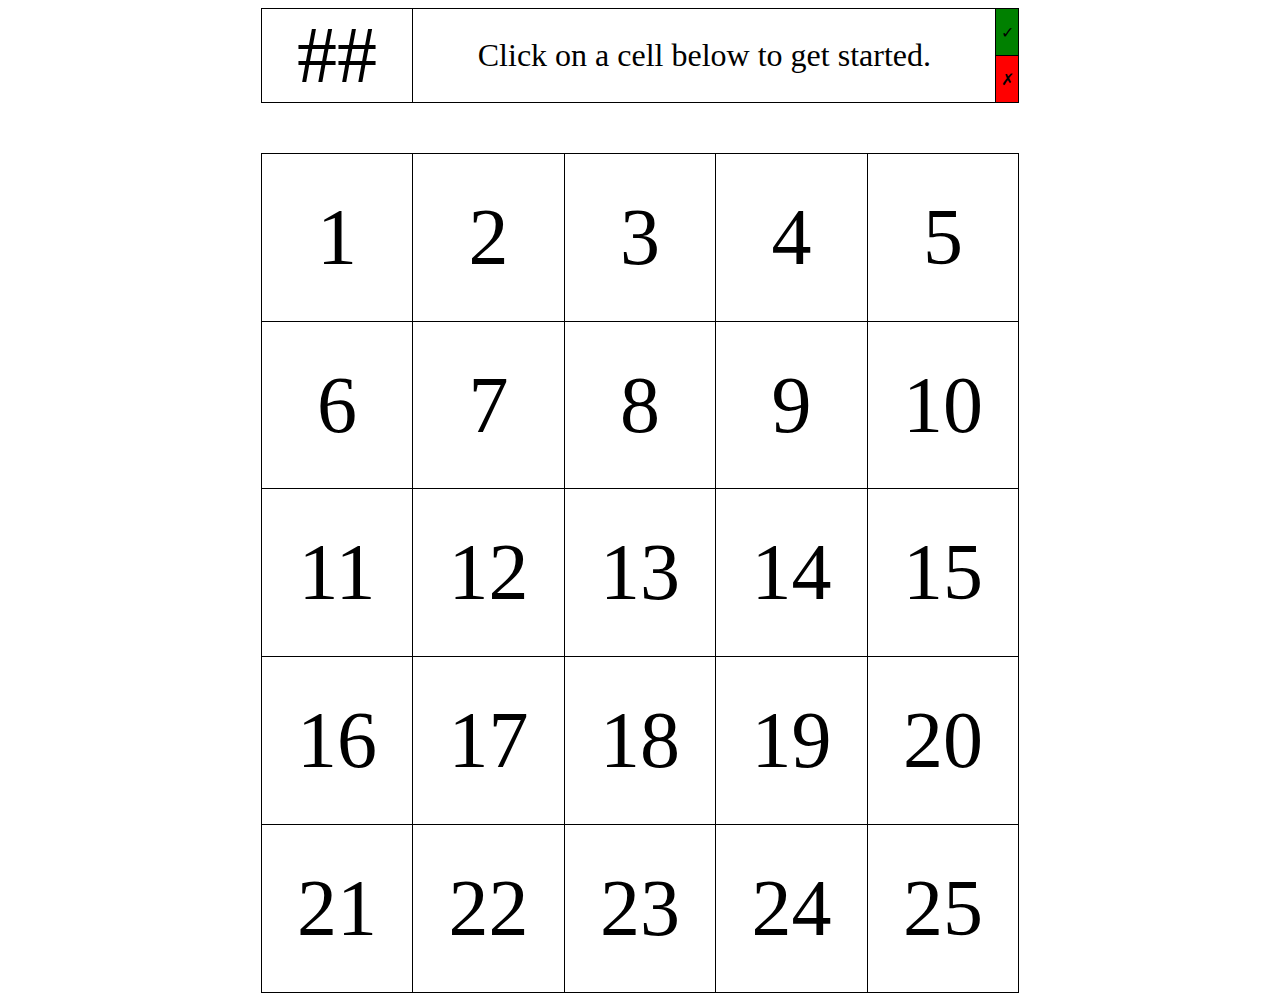
<file: bingo.html>
<!DOCTYPE html>
<html lang="en">
<head>
	<title>Math Bingo!</title>
    <script src="https://code.jquery.com/jquery-3.2.1.min.js"></script>
    <style media="all">
		table {
			border-collapse: collapse;
		}
    	table, th, td {
 			border: 1px solid black;
		}
		.bingo_table {
			width: 60%;
			margin: auto;
		}
		.bingo_cell {
			width: 20%;
			padding-top: 5%;
			padding-bottom: 5%;
			height: 0;
			text-align: center;
			font-size: 500%;
		}
		.correct {
			background-color: green;
		}
		.incorrect {
			background-color: red;
		}
		.question_table {
			width: 60%;
			margin: auto;
			margin-bottom: 50px;
		}
		.question_number {
			width: 20%;
			margin: auto;
			margin-bottom: 50px;
			font-size: 500%;
			text-align: center;
		}
		.question_text {
			text-align: center;
			font-size: 200%;			
		}
		.answer {
			width: 3%;
			margin: auto;
			text-align: center;			
		}
    </style>
</head>
<body>
    <script>
	    $.getJSON('http://time.jsontest.com', function(data) {
	        $(".bingo_cell").click(function() {
	        	var cell_number = $(this).text();
	        	$(".question_number").html("#" + cell_number);
	        	$(".question_text").html("A placeholder for the math bingo question for cell number " + cell_number + ".");
	        	$(".answer").unbind("click");
	        	$(".answer").click(function() {
	        		var correct = $(this).hasClass("correct");
	        		var cell = $(".bingo_cell").filter(function() {
					    return $(this).text() === cell_number;
					});
					if (correct) {
						cell.removeClass("incorrect");
						cell.addClass("correct");
					} else {
						cell.removeClass("correct");
						cell.addClass("incorrect");						
					}
	        	})
	        })
	    });
    </script>

	<div>
	    <table class="question_table">
	    	<tr><td rowspan="2" class="question_number">##</td><td rowspan="2" class="question_text">Click on a cell below to get started.</td><td class="answer correct">✓</td></tr>
	    	<tr><td class="answer incorrect">✗</td></tr>
	    </table>
	</div>
	<div>
	    <table class="bingo_table">
	        <tr><td class="bingo_cell">1</td><td class="bingo_cell">2</td><td class="bingo_cell">3</td><td class="bingo_cell">4</td><td class="bingo_cell">5</td></tr>
	        <tr><td class="bingo_cell">6</td><td class="bingo_cell">7</td><td class="bingo_cell">8</td><td class="bingo_cell">9</td><td class="bingo_cell">10</td></tr>
	        <tr><td class="bingo_cell">11</td><td class="bingo_cell">12</td><td class="bingo_cell">13</td><td class="bingo_cell">14</td><td class="bingo_cell">15</td></tr>
	        <tr><td class="bingo_cell">16</td><td class="bingo_cell">17</td><td class="bingo_cell">18</td><td class="bingo_cell">19</td><td class="bingo_cell">20</td></tr>
	        <tr><td class="bingo_cell">21</td><td class="bingo_cell">22</td><td class="bingo_cell">23</td><td class="bingo_cell">24</td><td class="bingo_cell">25</td></tr>
	    </table>
	</div>
</body>
</html>
</file>
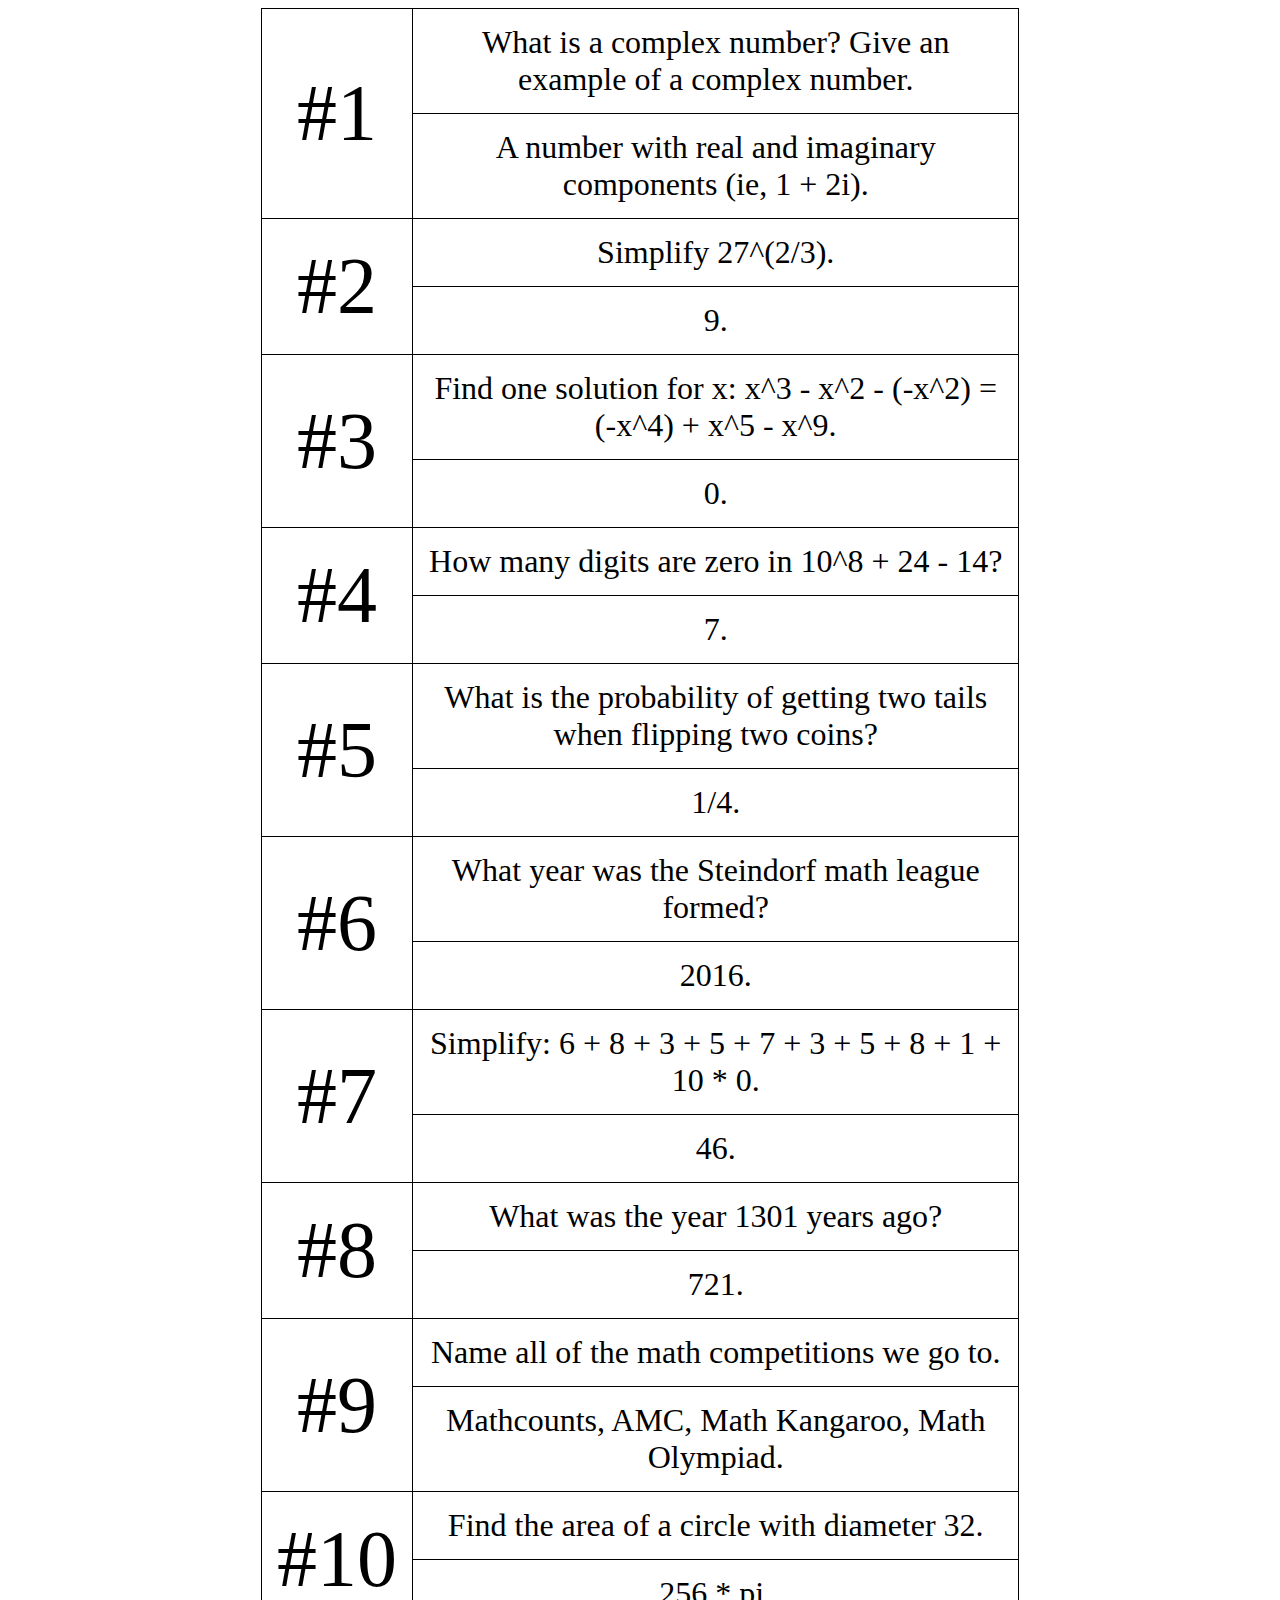
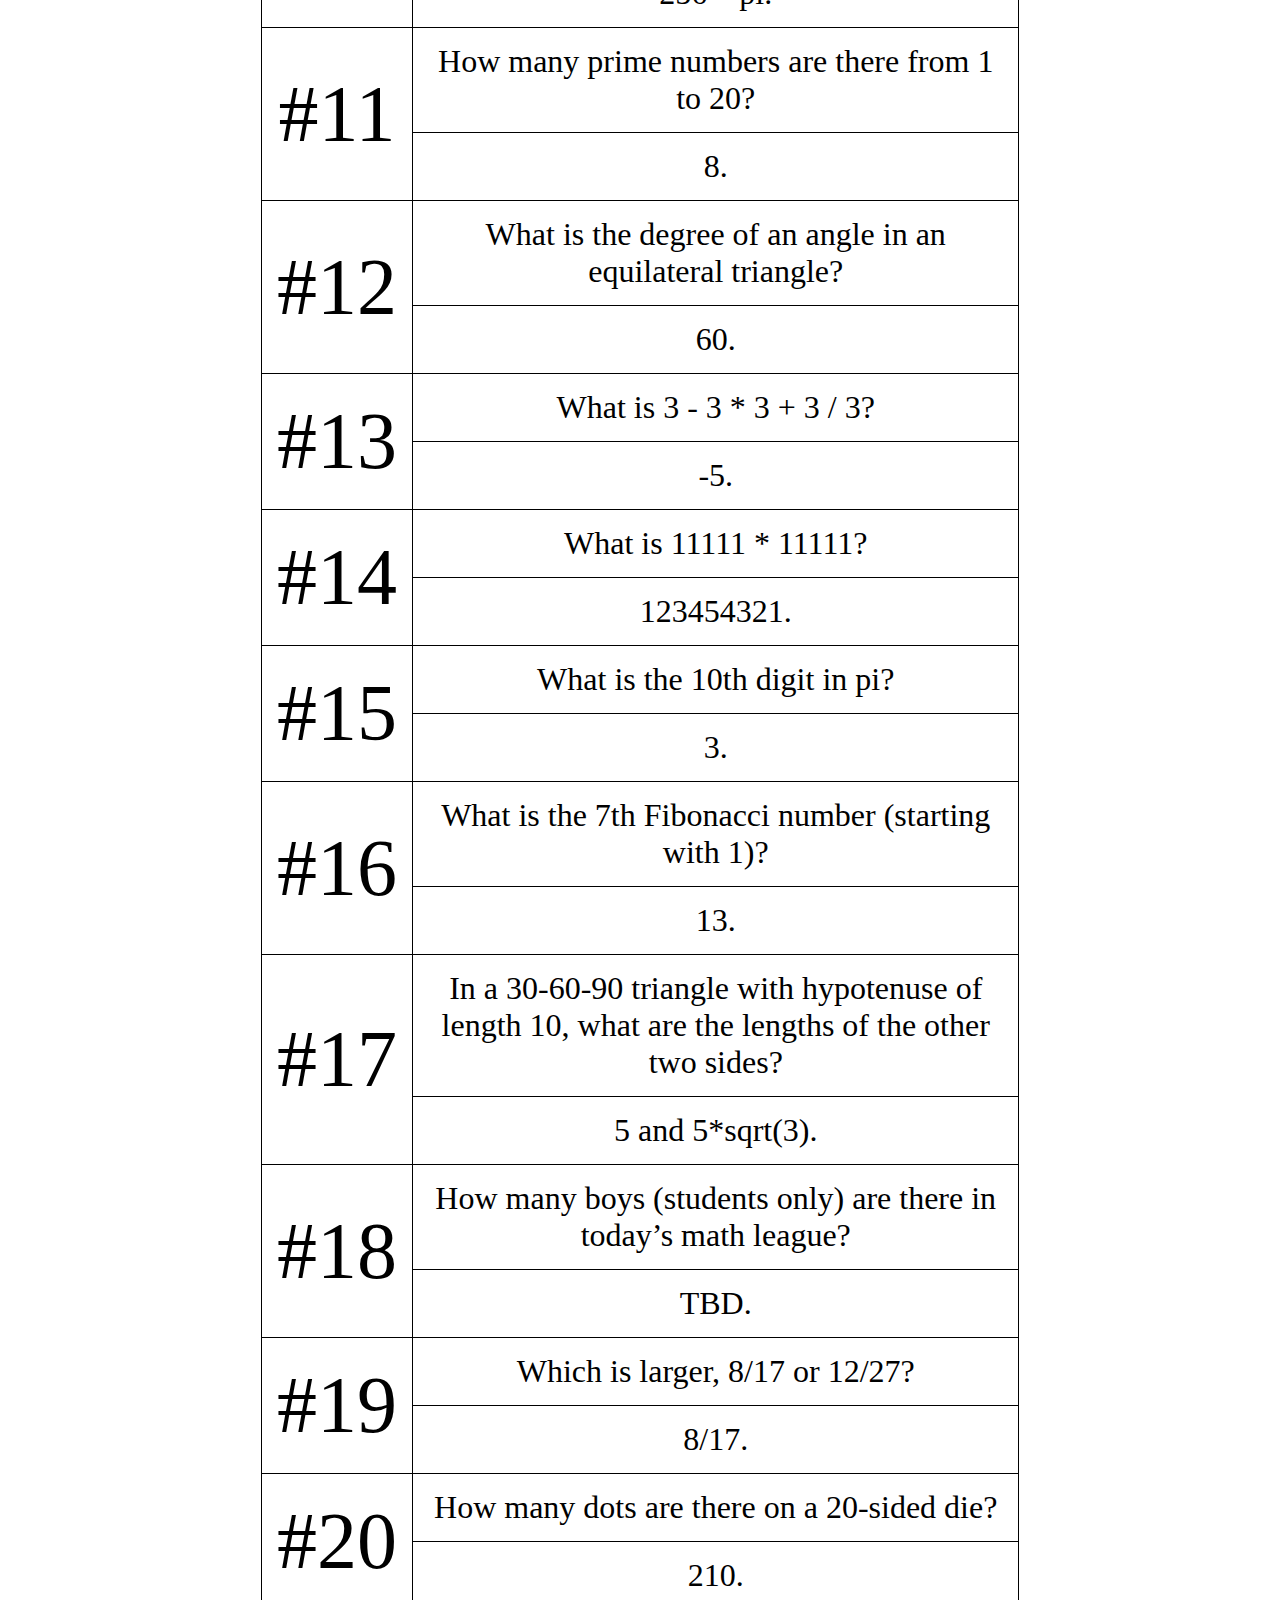
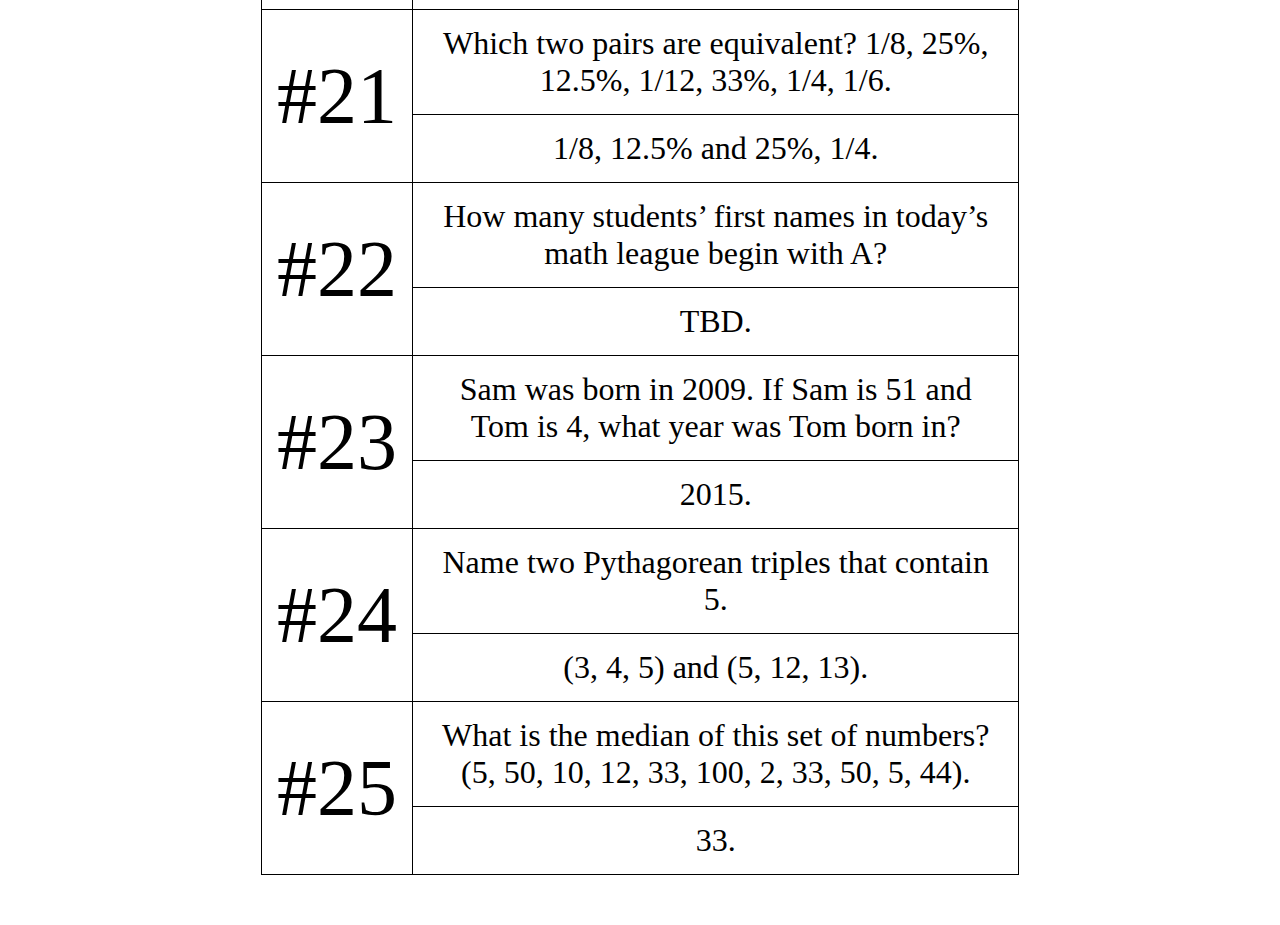
<file: math_bingo_qna.html>
<!DOCTYPE html>
<html lang="en">
<head>
    <title>Math Bingo Questions</title>
    <script src="https://code.jquery.com/jquery-3.2.1.min.js"></script>
    <style media="all">
		table {
			border-collapse: collapse;
		}
    	table, th, td {
 			border: 1px solid black;
		}
		.question_table {
			width: 60%;
			margin: auto;
			margin-bottom: 50px;
		}
		.question_number {
			width: 20%;
			margin: auto;
			margin-bottom: 50px;
			font-size: 500%;
			text-align: center;
		}
		.question_text, .answer_text {
			text-align: center;
			font-size: 200%;
			padding: 15px;
		}
    </style>
</head>
<body>
    <script>
	    $.getJSON("math_bingo_questions.json", function(data) {
	    	for (var number in data) {
	    		$(".question_table").append("<tr><td rowspan='2' class='question_number'>#"+number+"</td><td class='question_text'>"+data[number].q+"</td></tr><tr><td class='answer_text'>"+data[number].a+"</td></tr>");
	    	}
	    });
    </script>

	<div>
	    <table class="question_table">
	    </table>
	</div>
</body>
</html>
</file>
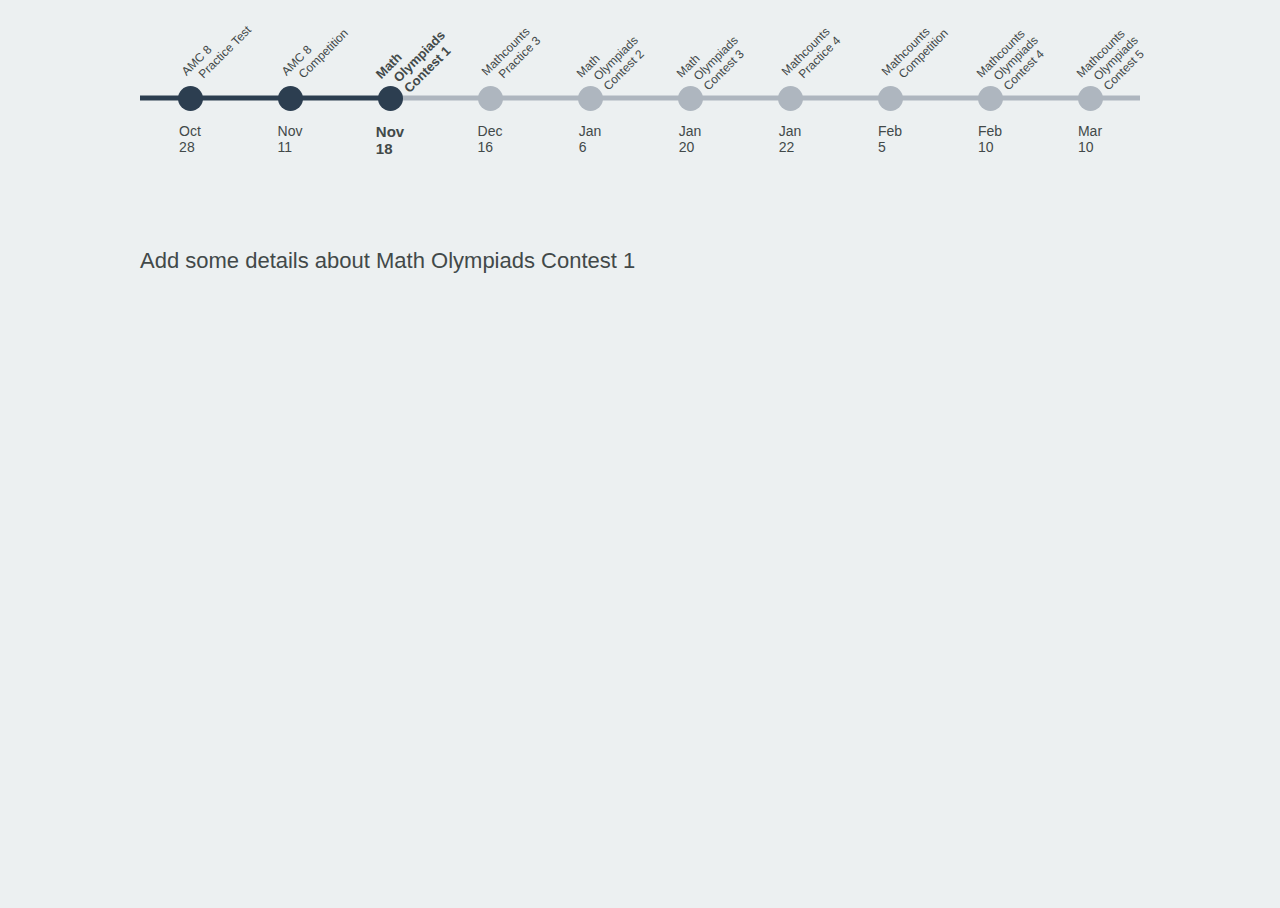
<file: tl.html>
<!DOCTYPE html>
<html lang="en">
<head>
	<link rel="stylesheet" href="tl.css">
	<script src="https://cdnjs.cloudflare.com/ajax/libs/jquery/3.2.1/jquery.min.js"></script>
	<script src="tl.js"></script>
</head>
<body>
<div class="flex-parent">
	<div class="input-flex-container">
		<div class="input">
			<span data-year="Oct 28" data-info="AMC 8 Practice Test"></span>
		</div>
		<div class="input">
			<span data-year="Nov 11" data-info="AMC 8 Competition"></span>
		</div>
		<div class="input active">
			<span data-year="Nov 18" data-info="Math Olympiads Contest 1"></span>
		</div>
		<div class="input">
			<span data-year="Dec 16" data-info="Mathcounts Practice 3"></span>
		</div>
		<div class="input">
			<span data-year="Jan 6" data-info="Math Olympiads Contest 2"></span>
		</div>
		<div class="input">
			<span data-year="Jan 20" data-info="Math Olympiads Contest 3"></span>
		</div>
		<div class="input">
			<span data-year="Jan 22" data-info="Mathcounts Practice 4"></span>
		</div>
		<div class="input">
			<span data-year="Feb 5" data-info="Mathcounts Competition"></span>
		</div>
		<div class="input">
			<span data-year="Feb 10" data-info="Mathcounts Olympiads Contest 4"></span>
		</div>
		<div class="input">
			<span data-year="Mar 10" data-info="Mathcounts Olympiads Contest 5"></span>
		</div>
	</div>
	<div class="description-flex-container">
		<p>Add some details about AMC 8 Practice Test</p>
		<p>Add some details about AMC 8 Competition</p>
		<p class="active">Add some details about Math Olympiads Contest 1</p>
		<p>Add some details about Mathcounts Practice 3</p>
		<p>Add some details about Math Olympiads Contest 2</p>
		<p>Add some details about Math Olympiads Contest 3</p>
		<p>Add some details about Mathcounts Practice 4</p>
		<p>Add some details about Mathcounts Competition</p>
		<p>Add some details about Mathcounts Olympiads Contest 4</p>
		<p>Add some details about Mathcounts Olympiads Contest 5</p>
	</div>
</div>
</body>
</html>
</file>
<file: tl.css>
html, body {
	height: 100%;
}

body {
	font-family: 'Quicksand', sans-serif;
	font-weight: 500;
	color: #424949;
	background-color: #ECF0F1;
	padding: 0 25px;
	display: flex;
	flex-direction: column;
	position: relative;
}

h1 {
	text-align: center;
	height: 38px;
	margin: 60px 0;
}

h1 span {
	white-space: nowrap;
}

.flex-parent {
	display: flex;
	flex-direction: column;
	/*justify-content: center;*/
	align-items: center;
	width: 100%;
	height: 100%;
}

.input-flex-container {
	display: flex;
	justify-content: space-around;
	align-items: center;
	width: 80vw;
	height: 100px;
	max-width: 1000px;
	position: relative;
	z-index: 0;
	padding-top: 40px;
}

.input {
	width: 25px;
	height: 25px;
	background-color: #2C3E50;
	position: relative;
	border-radius: 50%;
}

.input:hover {
	cursor: pointer;
}

.input::before, .input::after {
	content: '';
	display: block;
	position: absolute;
	z-index: -1;
	top: 50%;
	transform: translateY(-50%);
	background-color: #2C3E50;
	width: 4vw;
	height: 5px;
	max-width: 50px;
}

.input::before {
	left: calc(-4vw + 12.5px);
}

.input::after {
	right: calc(-4vw + 12.5px);
}

.input.active {
	background-color: #2C3E50;
}

.input.active::before {
	background-color: #2C3E50;
}

.input.active::after {
	background-color: #AEB6BF;
}

.input.active span {
	font-weight: 700;
}

.input.active span::before {
	font-size: 13px;
}

.input.active span::after {
	font-size: 15px;
}

.input.active ~ .input, .input.active ~ .input::before, .input.active ~ .input::after {
	background-color: #AEB6BF;
}

.input span {
	width: 1px;
	height: 1px;
	position: absolute;
	top: 50%;
	left: 50%;
	transform: translate(-50%, -50%);
	visibility: hidden;
}

.input span::before, .input span::after {
	visibility: visible;
	position: absolute;
	left: 50%;
}

.input span::after {
	content: attr(data-year);
	top: 25px;
	transform: translateX(-50%);
	font-size: 14px;
}

.input span::before {
	content: attr(data-info);
	top: -65px;
	width: 70px;
	transform: translateX(-5px) rotateZ(-45deg);
	font-size: 12px;
	text-indent: -10px;
}

.description-flex-container {
	width: 80vw;
	font-weight: 400;
	font-size: 22px;
	margin-top: 100px;
	max-width: 1000px;
}

.description-flex-container p {
	margin-top: 0;
	display: none;
}

.description-flex-container p.active {
	display: block;
}

@media (min-width: 1250px) {
	.input::before {
		left: -37.5px;
	}

	.input::after {
		right: -37.5px;
	}
}

@media (max-width: 850px) {
	.input {
		width: 17px;
		height: 17px;
	}

	.input::before, .input::after {
		height: 3px;
	}

	.input::before {
		left: calc(-4vw + 8.5px);
	}

	.input::after {
		right: calc(-4vw + 8.5px);
	}
}

/*@media (max-width: 600px) {
	.flex-parent {
		justify-content: initial;
	}

	.input-flex-container {
		flex-wrap: wrap;
		justify-content: center;
		width: 100%;
		height: auto;
		margin-top: 15vh;
	}

	.input {
		width: 60px;
		height: 60px;
		margin: 0 10px 50px;
		background-color: #AEB6BF;
	}

	.input::before, .input::after {
		content: none;
	}

	.input span {
		width: 100%;
		height: 100%;
		display: block;
	}

	.input span::before {
		top: calc(100% + 5px);
		transform: translateX(-50%);
		text-indent: 0;
		text-align: center;
	}

	.input span::after {
		top: 50%;
		transform: translate(-50%, -50%);
		color: #ECF0F1;
	}

	.description-flex-container {
		margin-top: 30px;
		text-align: center;
	}
}

@media (max-width: 400px) {
	body {
		min-height: 950px;
	}
}*/
</file>
